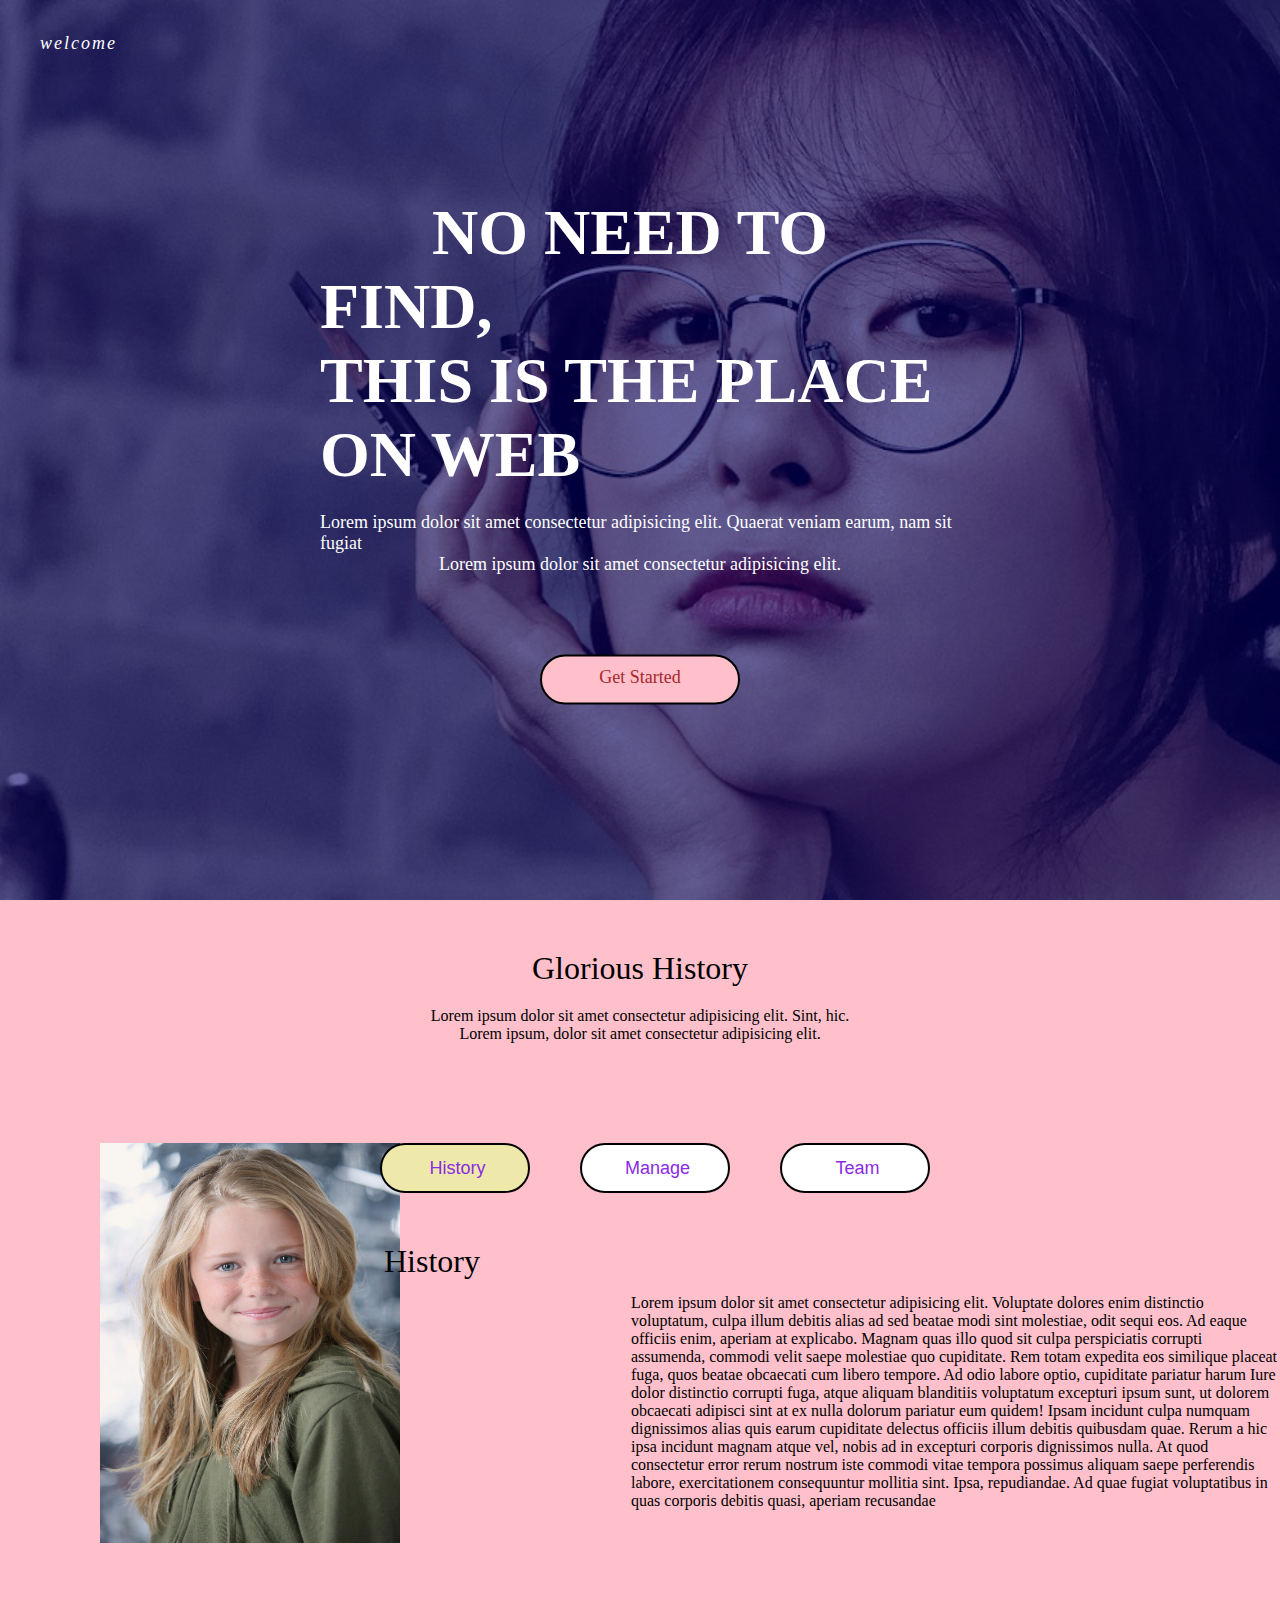
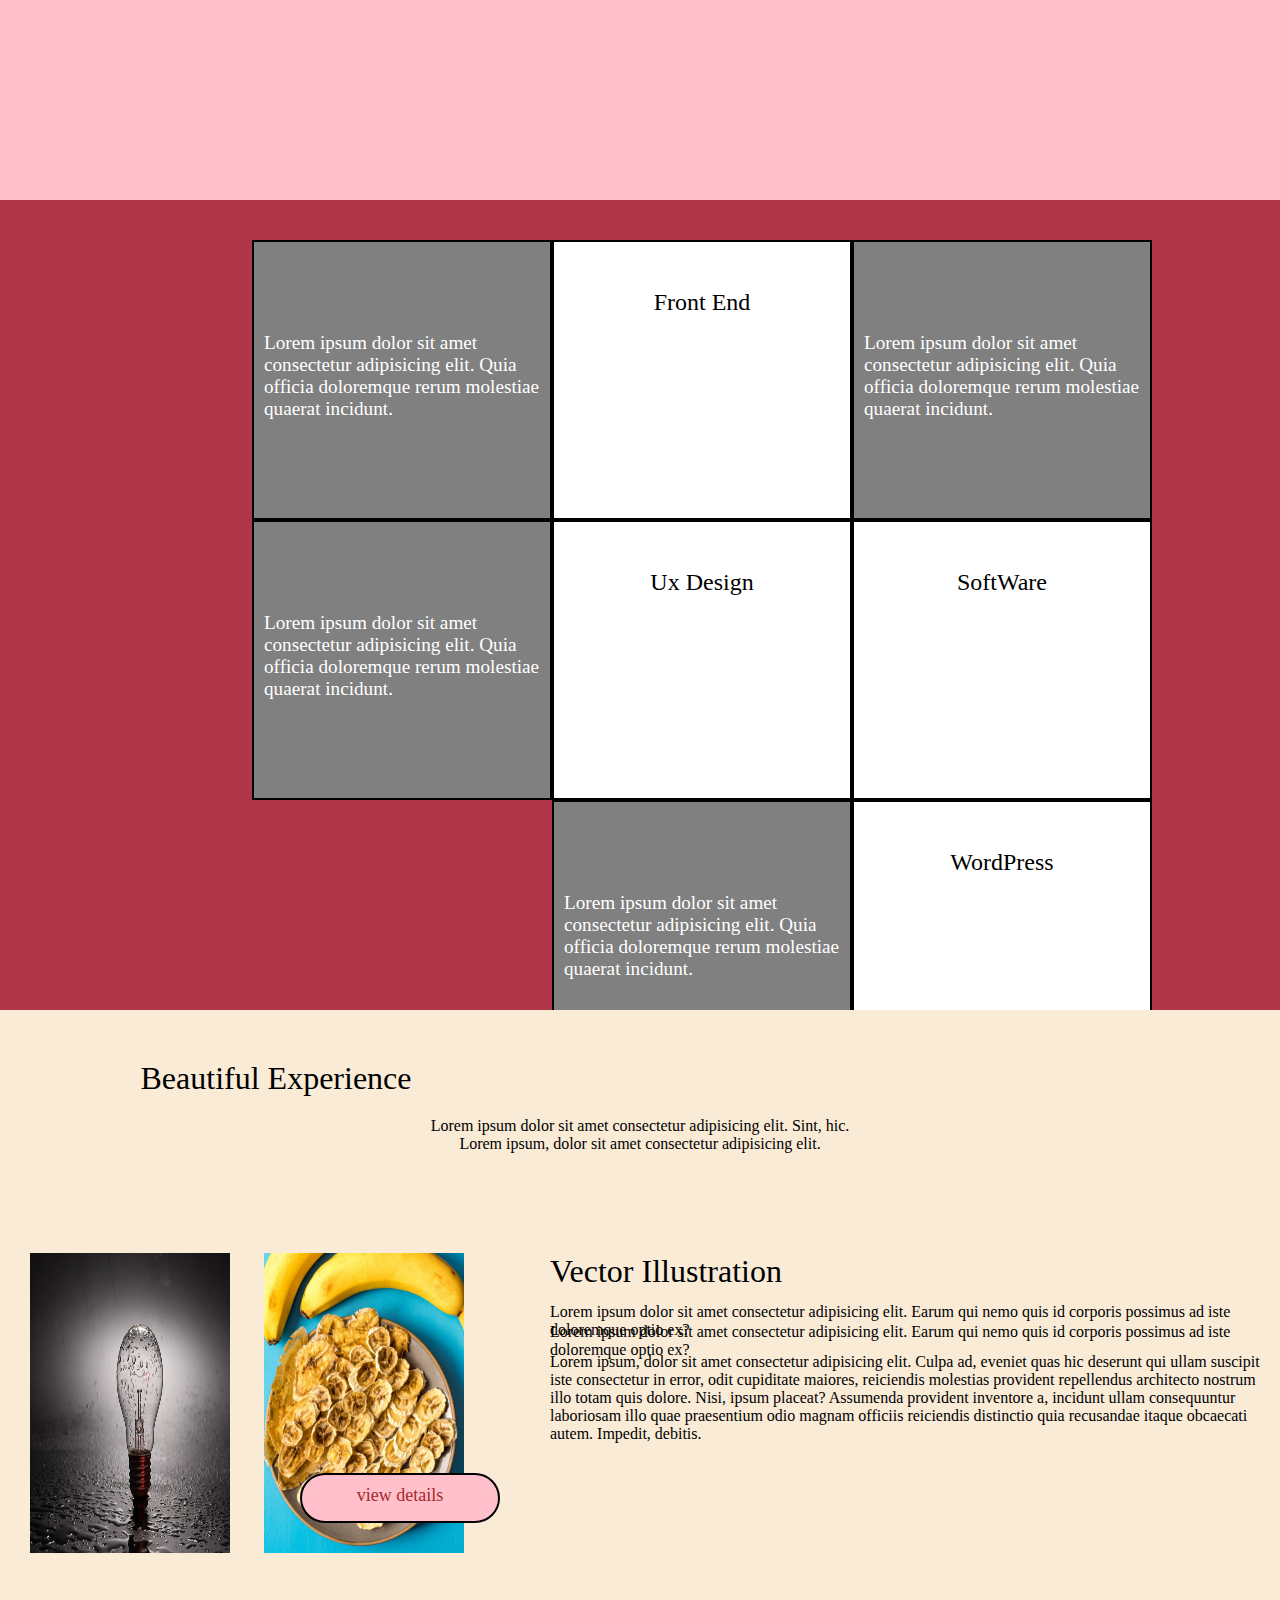
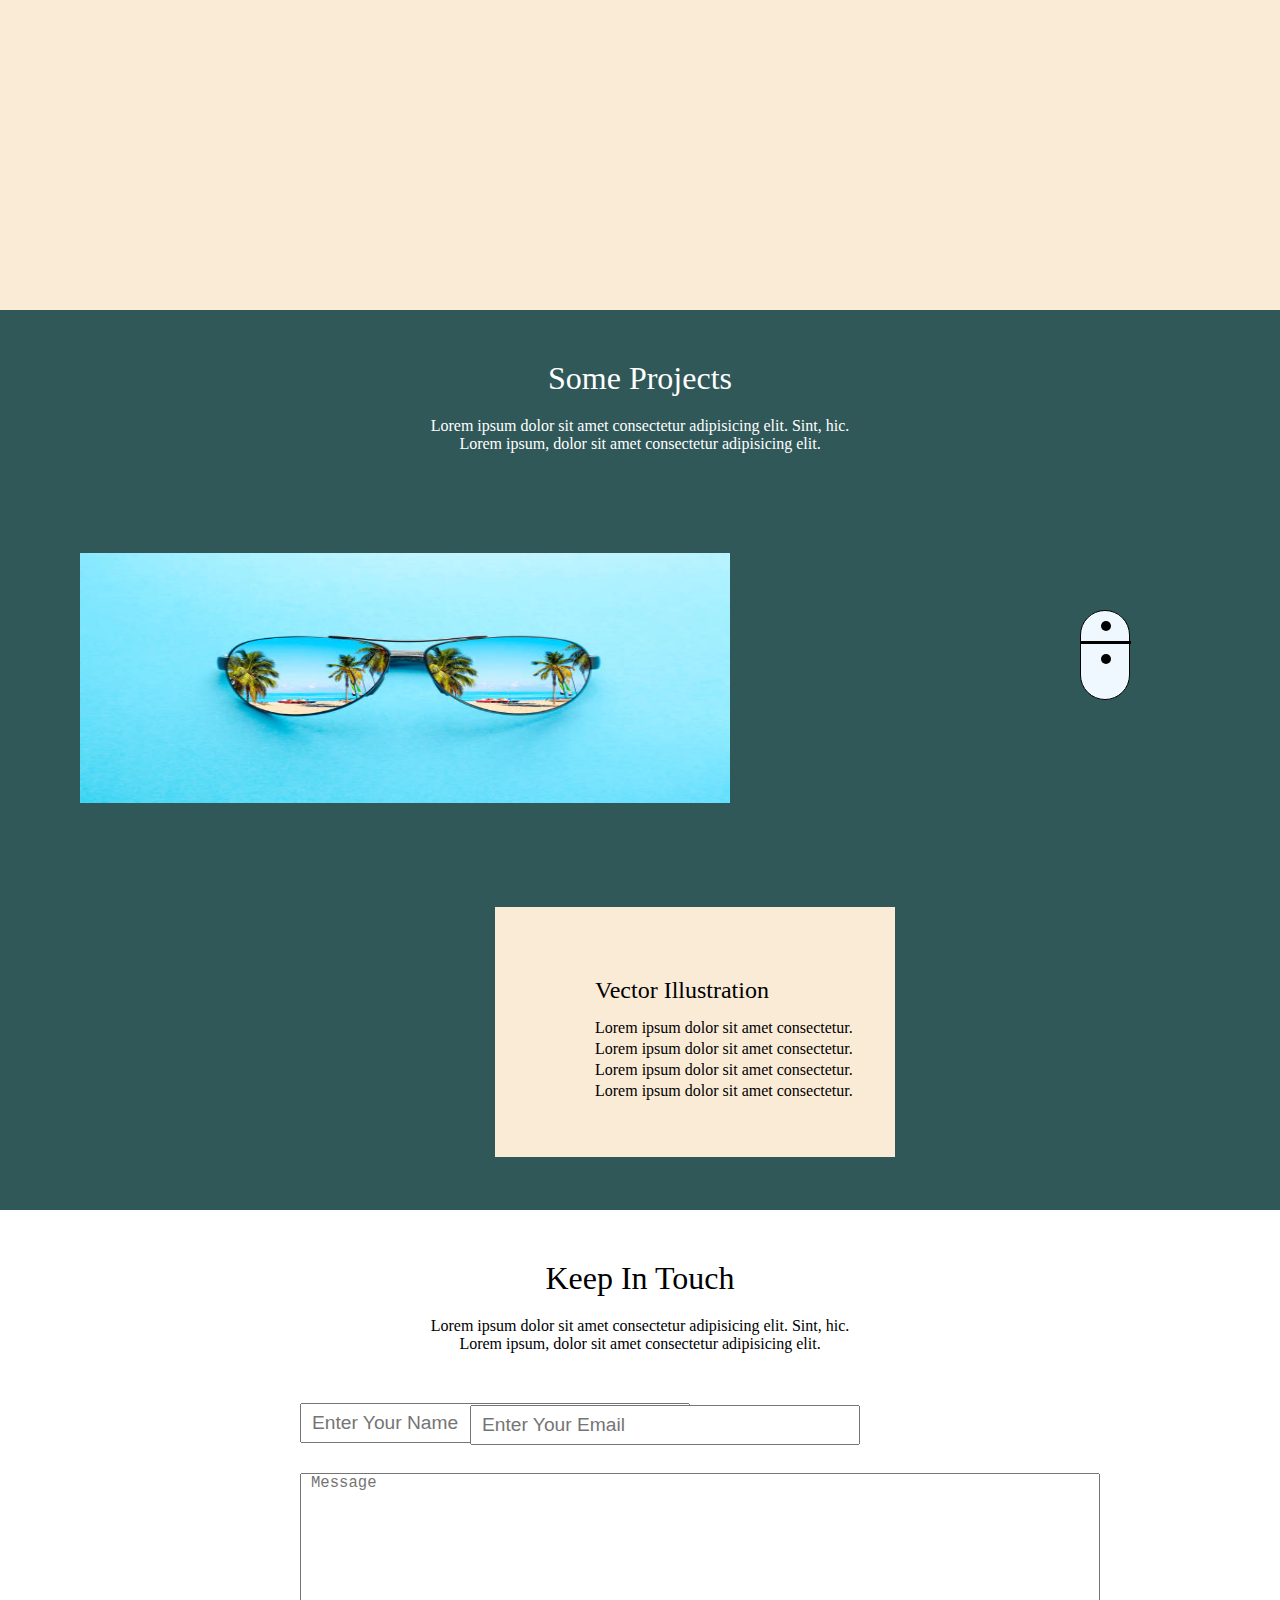
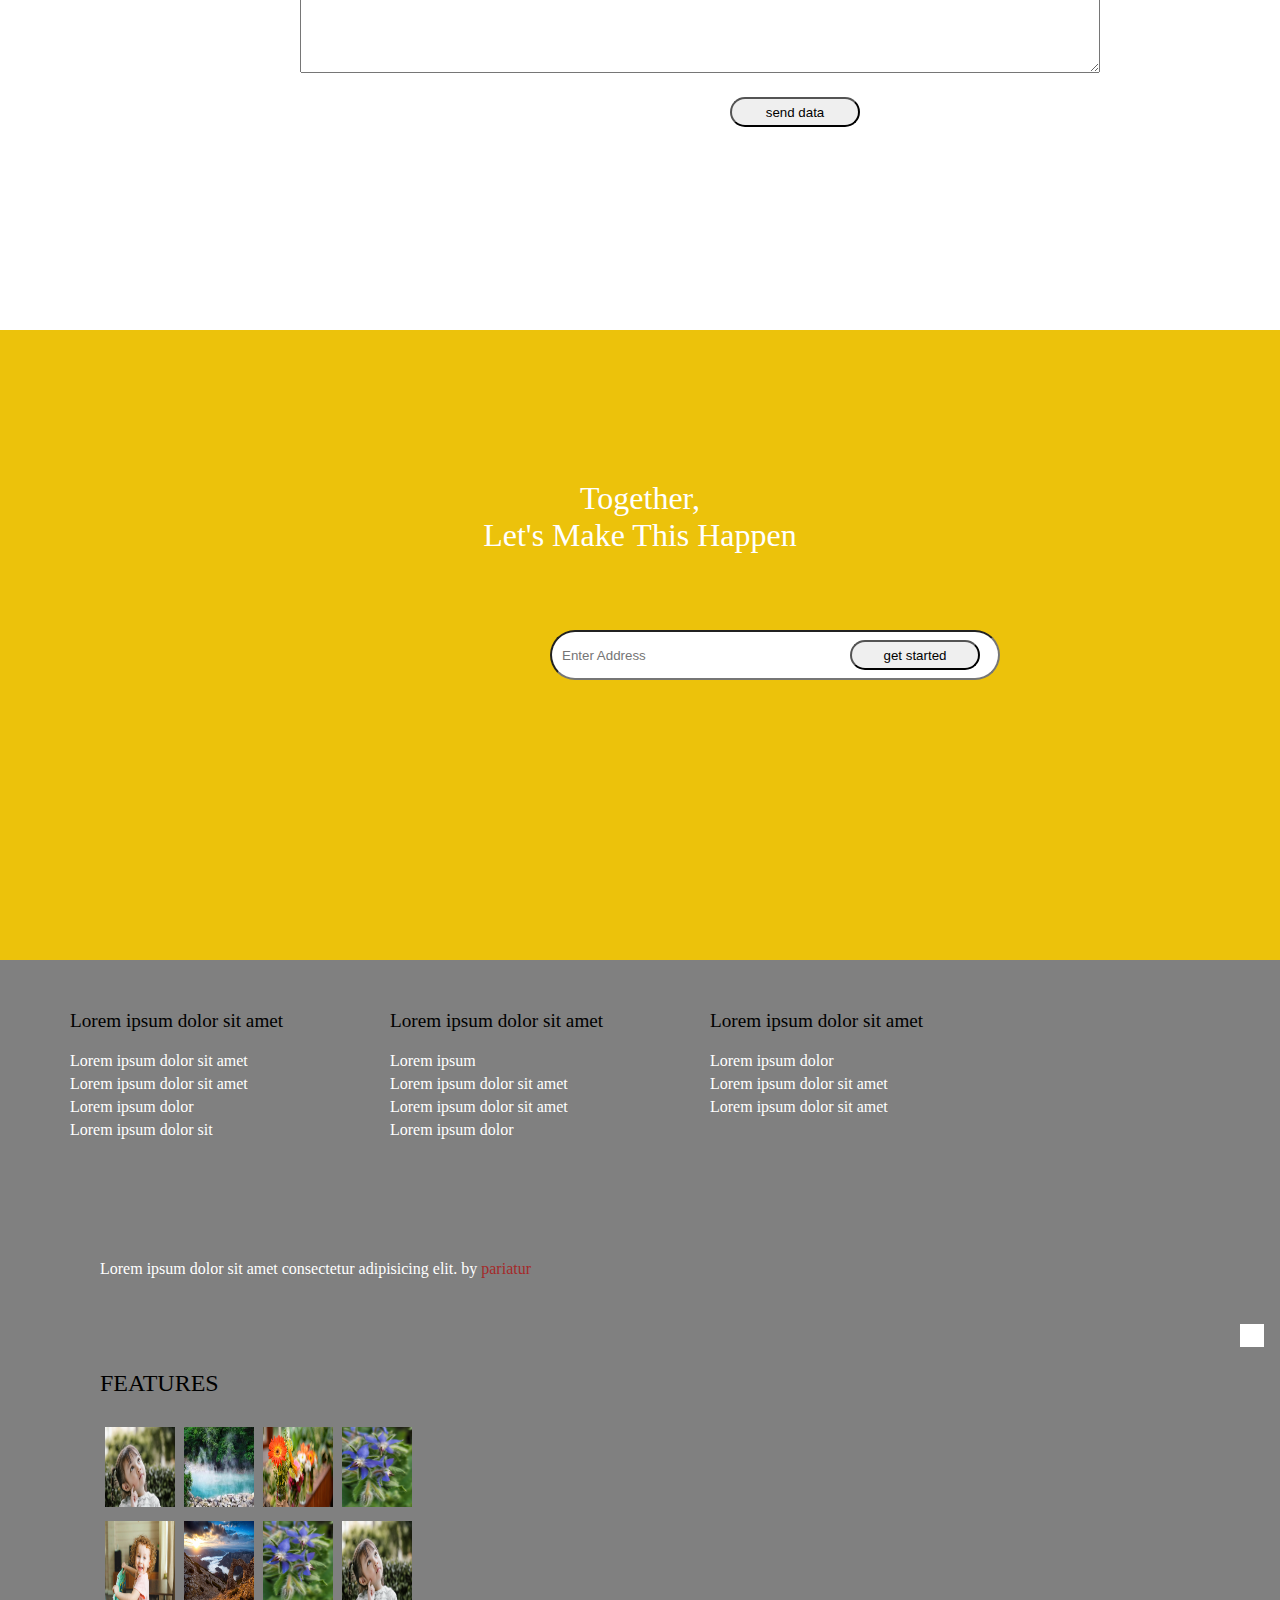
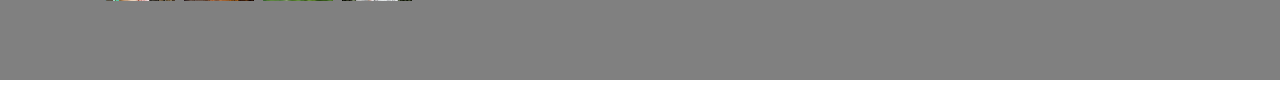
<file: index.html>
<!DOCTYPE html>
<html>
    <head>
        <link rel="stylesheet" href="css/style.css">
        <meta charset="utf-8">
        <title>second task</title>
        <link rel="stylesheet" href="https://cdnjs.cloudflare.com/ajax/libs/font-awesome/6.2.1/css/all.min.css" integrity="sha512-MV7K8+y+gLIBoVD59lQIYicR65iaqukzvf/nwasF0nqhPay5w/9lJmVM2hMDcnK1OnMGCdVK+iQrJ7lzPJQd1w==" crossorigin="anonymous" referrerpolicy="no-referrer" />
    </head>
    <body> 
        <!-- first sec -->
        <section> 
         <div class="background1">
            <div class="overlay1"></div>
                <i class="fa-brands fa-android logo1"><span class="left">welcome</span></i>
                <i class="fa-brands fa-discord seclogo"><ul class="list1">
                        <li class="li1">home</li>
                        <li class="li1">about</li>
                        <li class="li1">info</li>
                        <li class="li1">logout</li>
                    </ul> </i> <!-- seclogo -->
                    <div class="info1">
                        <h1 class="title1"> &nbsp;	&nbsp;	&nbsp;	&nbsp;NO NEED TO FIND,<p>THIS IS THE PLACE ON WEB</p> </h1>
                        <p class="words1">Lorem ipsum dolor sit amet consectetur adipisicing elit. Quaerat veniam earum, nam sit fugiat</p>
                        <p class="word1">Lorem ipsum dolor sit amet consectetur adipisicing elit.</p>
                        <div class="div1">
                            <p class="inside">Get Started <i class="fa-solid fa-arrow-right"></i></p>
                        </div>
                    </div> <!-- info -->                   
         </div> <!-- background1 -->
        </section>
        <section> <!-- sec section -->
            <div class="background2">
                <p class="title2"> Glorious History</p>
                <p class="words2">Lorem ipsum dolor sit amet consectetur adipisicing elit. Sint, hic.</p>
                <p class="words2">Lorem ipsum, dolor sit amet consectetur adipisicing elit.</p>
                <div class="info2">
               <img src="images/70483509--Portrait-Of-A-Girl-Portland-Oregon-Usa.jpg" alt="" class="pic">
               <ul class="list2">
                  <li><button class="btn2"> <i class="fa-solid fa-square-check logo2"></i><span class="in2">History</span></button></li>
                  <li><button class="bt2"> <i class="fa-brands fa-squarespace logo2"></i><span class="in2">Manage</span></button></li>
                  <li><button class="b2"><i class="fa-brands fa-square-pinterest logo2"></i><span class="in2">Team</span></button></li> 
               </ul>
               <p class="ti2">History</p>
               <p class="wo2">Lorem ipsum dolor sit amet consectetur adipisicing elit. Voluptate dolores enim distinctio voluptatum, culpa illum debitis alias ad sed beatae modi sint molestiae, odit sequi eos. Ad eaque officiis enim, aperiam at explicabo. Magnam quas illo quod sit culpa perspiciatis corrupti assumenda, commodi velit saepe molestiae quo cupiditate. Rem totam expedita eos  similique placeat fuga, quos beatae obcaecati cum libero tempore. Ad odio labore optio, cupiditate pariatur harum Iure dolor distinctio corrupti fuga, atque aliquam blanditiis voluptatum excepturi ipsum sunt, ut dolorem obcaecati adipisci sint at ex nulla dolorum pariatur eum quidem! Ipsam incidunt culpa numquam dignissimos alias quis earum cupiditate delectus officiis illum debitis quibusdam quae. Rerum a hic ipsa incidunt magnam atque vel, nobis ad in excepturi corporis dignissimos nulla. At quod consectetur error rerum nostrum iste commodi vitae tempora possimus aliquam saepe perferendis labore, exercitationem consequuntur mollitia sint. Ipsa, repudiandae. Ad quae fugiat voluptatibus in quas corporis debitis quasi, aperiam recusandae</p>
            </div> <!-- info2 -->        
            </div> <!-- background2 -->
        </section>
        <section> <!-- third sec -->
            <div class="background3">
                <div class="backgrounddivs">
                    <div class="first one">
                    <p class="words3">Lorem ipsum dolor sit amet consectetur adipisicing elit. Quia officia doloremque rerum molestiae quaerat incidunt.</p>
                    </div> <!-- one -->
                    <div class="first two">
                        <i class="fa-sharp fa-solid fa-arrow-pointer logo3"></i>
                        <p class="word3">Front End</p>
                    </div> <!-- two -->
                    <div class="first one">
                        <p class="words3">Lorem ipsum dolor sit amet consectetur adipisicing elit. Quia officia doloremque rerum molestiae quaerat incidunt.</p>
                    </div> <!-- one -->
                    <div class="first two">
                        <i class="fa-sharp fa-solid fa-pen-to-square logo3"></i>
                        <p class="word3">SoftWare</p>
                    </div> <!-- two -->
                    <div class="first two">
                        <i class="fa-regular fa-gem logo3"></i>
                        <p class="word3">Ux Design</p>
                    </div> <!-- two -->
                    <div class="first one">
                        <p class="words3">Lorem ipsum dolor sit amet consectetur adipisicing elit. Quia officia doloremque rerum molestiae quaerat incidunt.</p>
                    </div> <!-- one -->
                    <div class="first two">
                        <i class="fa-brands fa-kickstarter logo3"></i>
                        <p class="word3">WordPress</p>
                    </div>
                    <div class="first one">
                        <p class="words3">Lorem ipsum dolor sit amet consectetur adipisicing elit. Quia officia doloremque rerum molestiae quaerat incidunt.</p>
                    </div> <!-- one -->
                </div> <!-- backgrounddivs -->
            </div> <!-- background3 -->
        </section>
        <section> <!-- forth sec -->
            <div class="background4">
                <p class="title2"> Beautiful Experience</p>
                <p class="words2">Lorem ipsum dolor sit amet consectetur adipisicing elit. Sint, hic.</p>
                <p class="words2">Lorem ipsum, dolor sit amet consectetur adipisicing elit.</p>
                <div class="info2 info4">
                    <img src="images/bulb-2287759_640.jpg" alt="" class="pic4">
                    <img src="images/Dehydrated-bananas-9.jpg" alt="" class="pic4">
                    <p class="title4">Vector Illustration</p>
                    <p class="words4">Lorem ipsum dolor sit amet consectetur adipisicing elit. Earum qui nemo quis id corporis possimus ad iste doloremque optio ex?</p>
                    <p class="word4">Lorem ipsum dolor sit amet consectetur adipisicing elit. Earum qui nemo quis id corporis possimus ad iste doloremque optio ex?</p>
                    <p class="wo4">Lorem ipsum, dolor sit amet consectetur adipisicing elit. Culpa ad, eveniet quas hic deserunt qui ullam suscipit iste consectetur in error, odit cupiditate maiores, reiciendis molestias provident repellendus architecto nostrum illo totam quis dolore. Nisi, ipsum placeat? Assumenda provident inventore a, incidunt ullam consequuntur laboriosam illo quae praesentium odio magnam officiis reiciendis distinctio quia recusandae itaque obcaecati autem. Impedit, debitis.</p>
                    <div class="div1 di4">
                        <p class="inside ">view details <i class="fa-solid fa-arrow-right"></i></p>
                    </div>
                 
                    </div>  <!-- info2 -->
            </div> <!-- background4 -->
        </section>
        <section> <!-- fifth sec -->
            <div class="background5">
                <p class="title2 ti5"> Some Projects</p>
                <p class="words2 wo5">Lorem ipsum dolor sit amet consectetur adipisicing elit. Sint, hic.</p>
                <p class="words2 wo5">Lorem ipsum, dolor sit amet consectetur adipisicing elit.</p>
                <div class="info5">
                    <img src="images/istockphoto-1164352113-612x612.jpg" alt="" class="pic5">
                    <div class="div5">
                        <p class="tit5">Vector Illustration</p>
                        <p class="word5 ">Lorem ipsum dolor sit amet consectetur.</p>
                        <p class="word5 re">Lorem ipsum dolor sit amet consectetur.</p>
                        <p class="word5 re">Lorem ipsum dolor sit amet consectetur.</p>
                        <p class="word5 re">Lorem ipsum dolor sit amet consectetur.</p> 
                    </div> <!-- div5 -->
                    <div class="empty">
                        <div class="point5"></div>
                        <div class="line"></div>
                        <div class="point"></div>               
                    </div>
                </div> <!-- info5 -->
            </div> <!-- background5 -->
        </section>
        <section> <!-- six sec -->
            <div class="background6">
                <p class="title2"> Keep In Touch</p>
                <p class="words2">Lorem ipsum dolor sit amet consectetur adipisicing elit. Sint, hic.</p>
                <p class="words2">Lorem ipsum, dolor sit amet consectetur adipisicing elit.</p>
                <form action="">
                 <input type="text" placeholder="Enter Your Name" class="int6" >
                 <input type="email" placeholder="Enter Your Email" class="in6">
                 <div class="div6">
                    <textarea placeholder="Message"></textarea>
                 </div>
                 <button class="data">send data <i class="fa-solid fa-arrow-right"></i></button>           
                </form>
            </div> <!-- background6 -->
        </section>
        <section> <!-- seven sec -->
         <div class="background7">
            <div class="info7"><p class="title7">Together,</p>
           <p class="title7">Let's Make This Happen</p>
           <input type="text" placeholder="Enter Address" class="in7">
           <button class="data da7">get started <i class="fa-solid fa-arrow-right"></i></button>   
        </div> <!-- info7 -->
         </div> <!-- background7 -->
        </section>
        <section> <!-- eight sec -->
            <div class="background8">
               <div class="container8">
                <div class="container1">
                <ul class="list8">
                    <li class="li8 on">Lorem ipsum dolor sit amet</li>
                    <li class="li8">Lorem ipsum dolor sit amet</li>
                    <li class="li8">Lorem ipsum dolor sit amet</li>
                    <li class="li8">Lorem ipsum dolor</li>
                    <li class="li8">Lorem ipsum dolor sit</li>
                </ul>
                </div> <!-- container1 -->
                <div class="container1">
                    <ul class="list8">
                        <li class="li8 on">Lorem ipsum dolor sit amet</li>
                        <li class="li8">Lorem ipsum </li>
                        <li class="li8">Lorem ipsum dolor sit amet</li>
                        <li class="li8">Lorem ipsum dolor sit amet</li>
                        <li class="li8">Lorem ipsum dolor</li>
                    </ul>
                </div> <!-- container1 -->
                <div class="container1">
                    <ul class="list8">
                        <li class="li8 on">Lorem ipsum dolor sit amet</li>
                        <li class="li8">Lorem ipsum dolor</li>
                        <li class="li8">Lorem ipsum dolor sit amet</li>
                        <li class="li8">Lorem ipsum dolor sit amet</li>
                    </ul>
                </div> <!-- container1 -->
                <div class="container1 con4">
                    <p class="head8">FEATURES</p>
                    <div class="pics"><img src="images/beautiful-kid-playing-thinker-with-serious-royalty-free-image-1669646901.jpg" alt="" class="pic8">
                    <img src="images/c09ad94c6f59d0115452b366729e49b9.jpg" alt="" class="pic8">
                    <img src="images/david-holifield-dSVMWVPTlqc-unsplash.jpg" alt="" class="pic8">
                    <img src="images/20210726_193740+(2).jpg" alt="" class="pic8">
                </div> <!-- pics -->
                <div class="pics2">
                    <img src="images/106900786-1624370326753-childhood-book-at-home-little-girl-toddler-girl-happy-girl-reading-book-kids-playtime-girl-curly-hair_t20_4dyJOa.jpg" alt="" class="pic8">
                    <img src="images/1647300863-63a252a6c178-c-cc-8cvrsnica_hike_guide-jbg.jpg" alt="" class="pic8">
                    <img src="images/20210726_193740+(2).jpg" alt="" class="pic8">
                    <img src="images/beautiful-kid-playing-thinker-with-serious-royalty-free-image-1669646901.jpg" alt="" class="pic8">
                </div> <!-- pics2 -->
                </div> <!-- container1 con4 --> 
               </div> <!-- container8 -->
              <div class="end8">
                <p class="char">Lorem ipsum dolor sit amet consectetur adipisicing elit.<span><i class="fa-regular fa-heart logo8"></i></span> by <span class="logo8">pariatur</span> </p>
              </div> <!-- end8 -->
              <div class="font8">
                <i class="fa-brands fa-facebook fon"></i>
                <i class="fa-brands fa-twitter fon"></i>
                <i class="fa-brands fa-google fon"></i>
                <i class="fa-brands fa-telegram fon"></i>
              </div> <!-- font8 -->      
            </div> <!-- background8 -->
        </section>
     
         
          
       
    </body>

</html>
</file>
<file: css/style.css>
*{
    margin: 0;
    padding: 0;
    box-sizing: border-box;
}
.background1{
    width: 100%;
    height: 100vh;
    background-image: url(../images/unnamed.jpg);
    background-repeat: no-repeat;
    background-size: cover;
    position: relative;
   top: 0;
   left: 0;
}
.overlay1{
    width: 100%;
    height: 100%;
    position: absolute;
    background-color: rgba(0, 0, 100, 0.6);
}
.logo1{
    font-size: xx-large;
    color: brown;
    position: absolute;
    margin-left: 20px;
    margin-top: 20px;
    padding-left: 10px;
}
.left{
    font-size: large;
    color: white;
    letter-spacing: 2px;
    padding-left: 10px;
}
.seclogo{
    color: brown;
    font-size: xx-large;
    position: absolute;
    margin-left: 1200px;
    margin-top: 20px;
}
.list1{
    float: right;
    list-style: none;
    color: white;
    margin-right: 250px;
    margin-top: 5px;
    font-size: small;
    letter-spacing: 2px;
    visibility: hidden;
    opacity: 0;
    transition: 3s;
    cursor: pointer;
}
.li1{
    padding-top: 5px;
}
.list1:hover{
    color: blueviolet;
}
.seclogo:hover .list1{
    visibility: visible;
    opacity: 1;
}
.info1{
    position: absolute;
    top: 50%;
    left: 50%;
    transform: translate(-50%,-50%);
    color: white;
    font-size: xx-large;
}
.words1{
    font-size: large;
    padding-top: 20px;
}
.word1{
    text-align:center ;
    font-size: large;
}
.div1{
    width: 200px;
    height: 50px;
    background-color: pink;
    border: 2px solid black;
    border-radius: 50px;
    margin: auto;
    margin-top: 80px;
}
.inside{
    font-size: large;
    color: brown;
    text-align: center;
    margin-top: 10px;
    cursor: pointer;
}
.inside:hover{
    color: blue;
}
.background2{
    width: 100%;
    height: 100vh;
    background-color: pink;
    position: relative;
}
.title2{
    text-align: center;
    font-size: xx-large;
    padding-top: 50px;
    padding-bottom: 20px;
}
.words2{
    text-align: center;   
}
.info2{
    width: 100%;
    height: 550px;
    position: relative;
}
.pic{
    width: 300px;
    height: 400px;
    margin-left: 100px;
    margin-top: 100px;
    
}
li button{
    width: 150px;
    height: 50px;
    border-radius: 50px;
    border: 2px solid black;
    background-color: palegoldenrod;
}
.list2{
    list-style: none;
}
.logo2{
    padding-right: 5px;
    color: brown;
    font-size: large;
}
.in2{
    font-size: large;
    color: blueviolet;
}
.btn2{
    position: absolute;
    top: 100px;
    right: 750px;
}
.bt2{
    position: absolute;
    top:100px ;
    right: 550px;
    background-color: white;
}
.b2{
    position: absolute;
    top: 100px;
    right:350px ;
    background-color: white;
}
.ti2{
    font-size: xx-large;
    position: absolute;
    top: 200px;
    right: 800px;
}
.wo2{
    position: absolute;
    top: 250px;
    left: 630px;
    padding: 1px;
  
}
button{
    cursor: pointer;
}
.in2:hover{
    color: aqua;
}
.background3{
    width: 100%;
    height: 90vh;
    background-color: rgb(176, 54, 74);
    position: relative;
    top: 0;
    left: 0;
}
.backgrounddivs{
    width: 80%;
    height: 100%;
    margin: 0 auto;
    position: relative;
    padding-top: 40px;
}
.first{
    width: 300px;
    height: 280px;
    border: 2px solid black;
    background-color: palevioletred;
    float: right;
}
.one{
    background-color: grey;
}
.two{
    background-color: white;
}
.words3{
    font-size: larger;
    color: white;
   margin-top: 90px;
   margin-left: 10px;
}
.logo3{
    font-size: xx-large;
    color: rgb(186, 62, 62);
    padding-left: 130px;
    padding-top: 100px;
}
.word3{
    font-size: x-large;
    text-align: center;
    padding-top: 10px;
}
.background4{
    width: 100%;
    height: 100vh;
    background-color: antiquewhite;
    position: relative;
}
.pic4{
    width: 200px;
    height: 300px;
    margin-left: 30px;
    margin-top: 100px;  
}
.title4{
    position: absolute;
    top:100px;
    left: 550px;
    font-size: xx-large;
}
.words4{
    position: absolute;
    top:150px;
    left: 550px;
}
.word4{
    position: absolute;
    top:170px;
    left: 550px;
}
.wo4{
    position: absolute;
    top:190px;
    left: 550px;
    padding-top: 10px;
}
.di4{
    position: absolute;
    right: 780px;
    bottom: 180px;
}
.background5{
    width: 100%;
    height: 100vh;
    background-color: rgb(48, 88, 88);
    position: relative;
    top: 0;
    left: 0;
}
.ti5{
    font-size: xx-large;
    color: white;
}
.wo5{
    color: white;
}
.pic5{
    width: 650px;
    height: 250px;
    margin-top: 100px;
    margin-left: 80px;
}
.div5{
    width: 400px;
    height: 250px;
    background-color: antiquewhite;
    float: right;
    margin-top: 100px;
    margin-right: 385px;   
}
.tit5{
    font-size: x-large;
    margin-left: 100px;
    margin-top: 70px;
}
.word5{
    margin-top: 15px;
    margin-left: 100px;
}
.re{
    margin-top: 3px;
}
.empty{
    width: 50px;
    height: 90px;
    border-radius: 100px;
    background-color: aliceblue;
    position: absolute;
    top: 300px;
    right: 150px;
    border: 1px solid black;
}
.line{
    width: 50px;
    height: 3px;
    background-color: black;
    margin-top: 10px;
}
.point5{
    width: 10px;
    height: 10px;
    border-radius: 50%;
    background-color: black;
    margin-left: 20px;
    margin-top: 10px;
}
.point{
    width: 10px;
    height: 10px;
    border-radius: 50%;
    background-color: black;
    margin-left: 20px;
    margin-top: 10px;
}
.background6{
    width: 100%;
    height: 80vh;
    background-color: white;
    position: relative;
}
form{
    margin-top: 50px;
}
input{
    width: 390px;
    height: 40px;
    margin-left: 300px;
    padding-left: 10px;
}
.in6{
   position: absolute;
   top: 195px;
   right: 420px;
   font-size: larger;
}
.int6{
    font-size: larger;
}
textarea{
    width: 800px;
    height: 200px;
    margin-top: 30px;
    padding-left: 10px;
    margin-left: 300px;
    font-size: larger;
}
.data{
    float: right;
    width: 130px;
    height: 30px;
    border-radius: 30px;
    margin-right: 420px;
    margin-top: 20px;
    cursor: pointer;
}
.data:hover{
    color: blueviolet;
}
.background7{
    width: 100%;
    height: 70vh;
    background-color: rgb(236, 194, 11);
    position: relative;
}
.info7{
    padding-top: 150px;
}
.title7{
    font-size: xx-large;
    color: white;
    text-align: center;
}
.in7{
  position: absolute;
  top: 300px;
  left: 250px;
  width: 450px;
  height: 50px;
  border-radius: 50px;   
}
.da7{
    position: absolute;
    top: 290px;
    left: 850px;
}
.background8{
    width: 100%;
    height: 80vh;
    background-color: grey;
    position: relative;
}
.container8{
    margin-left: 30px;
    padding-top: 30px;
}
.container1{
    width: 300px;
    height: 350px;
    float: left;
    margin-left: 20px;
}
.con4{
    width: 450px;
    height: 350px;
}
.list8{
    list-style: none;
    margin-top: 20px;
    margin-left: 20px;
}
.li8{
    color: white;
    margin-top: 5px;
}
.on{
    font-size: larger;
    margin-bottom: 20px;
    color: black;
}
.head8{
    margin-top: 30px;
    margin-left: 50px;
    font-size: x-large;
}
.pics{
    margin-left: 50px;
    margin-top: 30px;
}
.pic8{
    width: 70px;
    height: 80px;
    margin-left: 5px;
}
.pics2{
    margin-left: 50px;
    margin-top: 10px;
}
.char{
    color: white;
}
.end8{
    position: absolute;
    top: 300px;
    left: 100px;
}
.logo8{
    color: brown;
}
.font8{
    position: absolute;
    top: 370px;
    left: 1240px;
}
.fon{
    width: 30px;
    height: 30px;
    background-color: white;
    color: brown;
    padding-top: 6px;
    padding-left: 6px;
}
</file>
